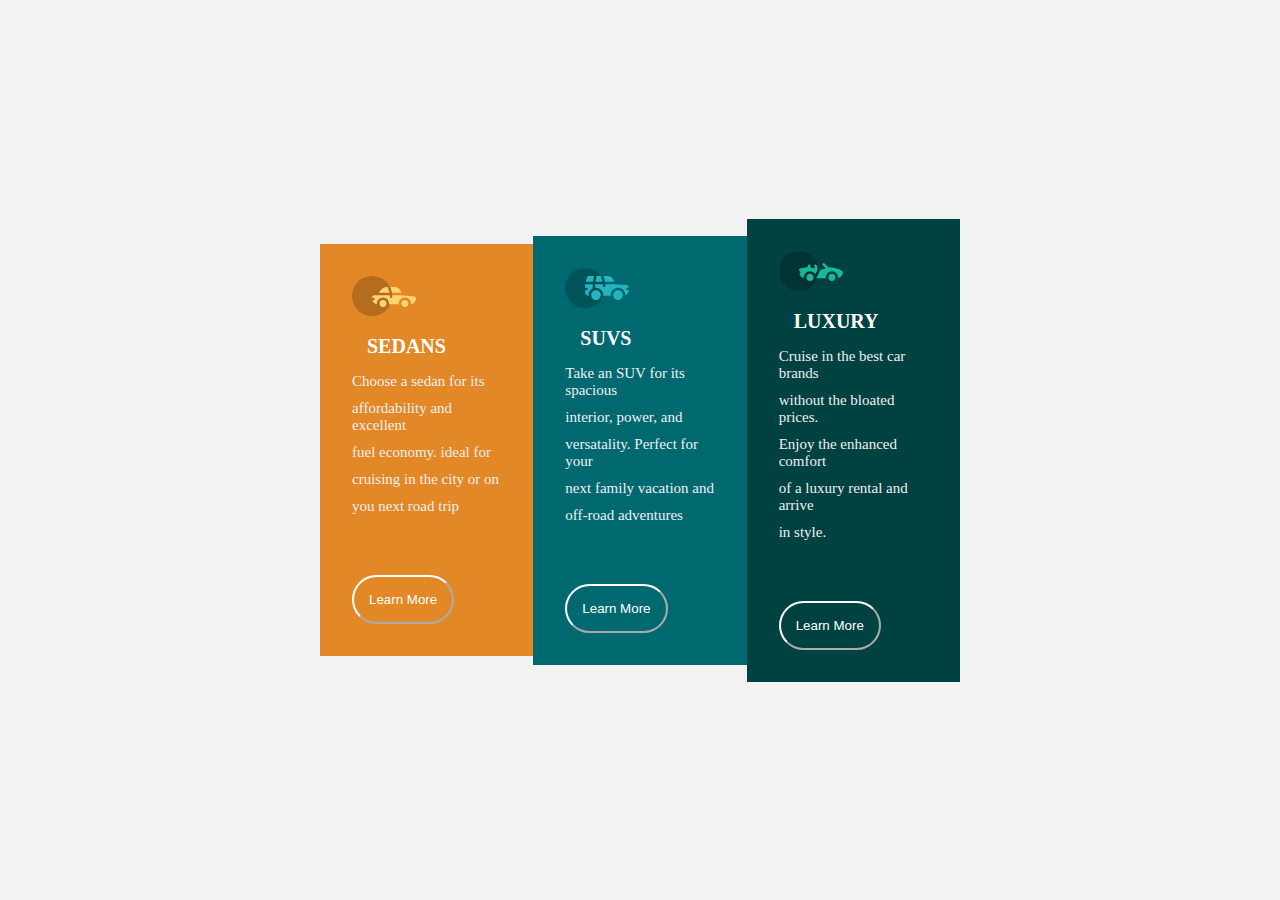
<file: index.html>
<!DOCTYPE html>
<html lang="en">
    <head>
        <meta charset="UTF-8">
        <meta http-equiv="X-UA-Compatible" content="IE=edge">
        <meta name="viewport" content="width=device-width, initial-scale=1.0">
        <title>FLEXBOX DESIGN</title>
        <link rel="stylesheet" href="style.css">
    </head>
    <body>
        <main>
            <div class="orange">
                <img src="img/icon-sedans.svg" alt="sedan logo">
                <h3>SEDANS</h3>
                <P>Choose a sedan for its</P>
                <p>affordability and excellent</p>
                <p>fuel economy. ideal for</p>
                <p>cruising in the city or on</p>
                <p>you next road trip</p>
                <button>Learn More</button>
            </div>
            <div class="blue">
                <img src="img/icon-suvs.svg" alt="SUVS logo">
                <h3>SUVS</h3>
                <P>Take an SUV for its spacious</P>
                <p>interior, power, and</p>
                <p>versatality. Perfect for your</p>
                <p>next family vacation and</p>
                <p>off-road adventures</p>
                <button>Learn More</button>
            </div>
            <div class="green">
                <img src="img/icon-luxury.svg" alt="LUXURY logo">
                <h3>LUXURY</h3>
                <P>Cruise in the best car brands</P>
                <p>without the bloated prices.</p>
                <p>Enjoy the enhanced comfort</p>
                <p>of a luxury rental and arrive</p>
                <p>in style.</p>
                <button>Learn More</button>
            </div>
        </main>
    </body>
</html>
</file>
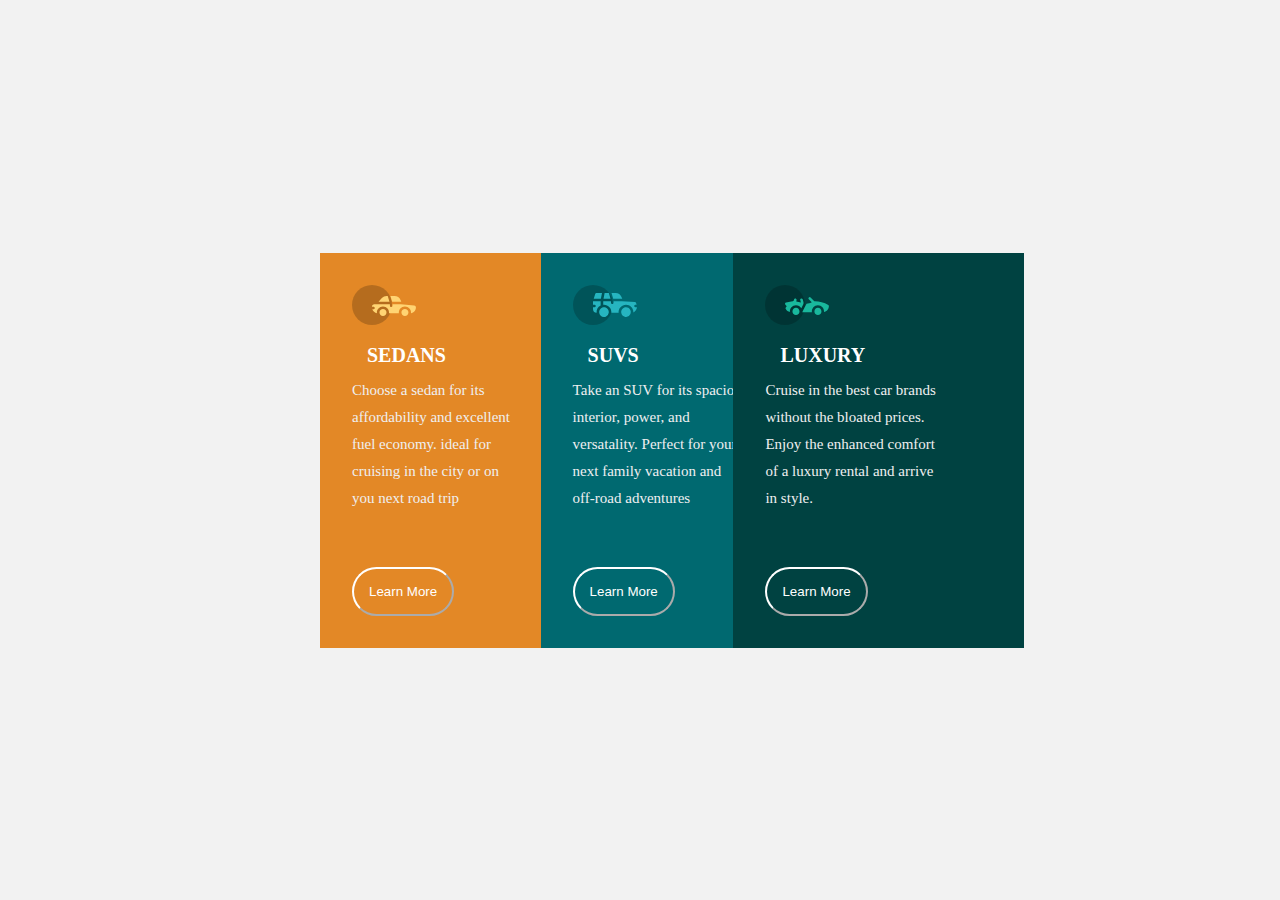
<file: grid.html>
<!DOCTYPE html>
<html lang="en">
    <head>
        <meta charset="UTF-8">
        <meta http-equiv="X-UA-Compatible" content="IE=edge">
        <meta name="viewport" content="width=device-width, initial-scale=1.0">
        <title>GRID LAYOUT</title>
        <link rel="stylesheet" href="grid.css">
    </head>
    <body>
        <main>
            <div class="orange">
                <img src="img/icon-sedans.svg" alt="sedan logo">
                <h3>SEDANS</h3>
                <P>Choose a sedan for its</P>
                <p>affordability and excellent</p>
                <p>fuel economy. ideal for</p>
                <p>cruising in the city or on</p>
                <p>you next road trip</p>
                <button>Learn More</button>
            </div>
            <div class="blue">
                <img src="img/icon-suvs.svg" alt="SUVS logo">
                <h3>SUVS</h3>
                <P>Take an SUV for its spacious</P>
                <p>interior, power, and</p>
                <p>versatality. Perfect for your</p>
                <p>next family vacation and</p>
                <p>off-road adventures</p>
                <button>Learn More</button>
            </div>
            <div class="green">
                <img src="img/icon-luxury.svg" alt="LUXURY logo">
                <h3>LUXURY</h3>
                <P>Cruise in the best car brands</P>
                <p>without the bloated prices.</p>
                <p>Enjoy the enhanced comfort</p>
                <p>of a luxury rental and arrive</p>
                <p>in style.</p>
                <button>Learn More</button>
            </div>
        </main>
    </body>
</html>
</file>
<file: style.css>
*{
    margin: 0;
    padding: 0;
    box-sizing: border-box;
}
body{
    background-color: hsl(0, 0%, 95%) ;
}
main{
    width: 50%;
    margin: auto;
    display: flex;
    flex-direction: row;
    justify-content: center;
    align-items: center;
    height: 100vh;
}
.orange{
    background-color: hsl(31, 77%, 52%);
    padding: 2em;
    width: 100%;
}
.orange h3{
    color: white;
    font-size: 20px;
    padding: 15px;
    font-weight: bold;
}
.orange p{
    color: rgb(239, 239, 240);
    font-size: 15px;
    padding-bottom: 10px;
}
.orange button{
    background-color:hsl(31, 77%, 52%) ;
    color: white;
    padding: 15px;
    border-radius: 50px;
    border-color: white;
    margin-top: 50px;
}
.blue{
    background-color: hsl(184, 100%, 22%);
    padding: 2em;
    width: 100%;
}
.blue h3{
    color: white;
    font-size: 20px;
    padding: 15px;
    font-weight: bold;

}
.blue p{
    color: rgb(239, 239, 240);
    font-size: 15px;
    padding-bottom: 10px;
}
.blue button{
    background-color:hsl(184, 100%, 22%) ;
    color: white;
    padding: 15px;
    border-radius: 50px;
    border-color: white;
    margin-top: 50px;
}
.green{
    background-color: hsl(179, 100%, 13%);
    padding: 2em;
    width: 100%;
}
.green h3{
    color: white;
    font-size: 20px;
    padding: 15px;
    font-weight: bold;

}
.green p{
    color: rgb(239, 239, 240);
    font-size: 15px;
    padding-bottom: 10px;
}
.green button{
    background-color:hsl(179, 100%, 13%) ;
    color: white;
    padding: 15px;
    border-radius: 50px;
    border-color: white;
    margin-top: 50px;
}
</file>
<file: grid.css>
*{
    margin: 0;
    padding: 0;
}
body{
    background-color: hsl(0, 0%, 95%) ;
    display: flex;
    place-items: center;
    min-height: 100vh ;
}
main{
    display: grid;
    grid-template-areas: 
    'a b c' 
    ;
    width: 50%;
    margin: auto;
}
main div{
    padding: 2em;
    text-align: justify;
}
.orange{
    background-color: hsl(31, 77%, 52%);
    padding: 2em;
    width: 100%;
    grid-area: a;
}
.orange h3{
    color: white;
    font-size: 20px;
    padding: 15px;
    font-weight: bold;
}
.orange p{
    color: rgb(239, 239, 240);
    font-size: 15px;
    padding-bottom: 10px;
}
.orange button{
    background-color:hsl(31, 77%, 52%) ;
    color: white;
    padding: 15px;
    border-radius: 50px;
    border-color: white;
    margin-top: 50px;
}
.blue{
    background-color: hsl(184, 100%, 22%);
    padding: 2em;
    width: 100%;
    grid-area: b;
}
.blue h3{
    color: white;
    font-size: 20px;
    padding: 15px;
    font-weight: bold;

}
.blue p{
    color: rgb(239, 239, 240);
    font-size: 15px;
    padding-bottom: 10px;
}
.blue button{
    background-color:hsl(184, 100%, 22%) ;
    color: white;
    padding: 15px;
    border-radius: 50px;
    border-color: white;
    margin-top: 50px;
}
.green{
    background-color: hsl(179, 100%, 13%);
    padding: 2em;
    width: 100%;
    grid-area: c;
}
.green h3{
    color: white;
    font-size: 20px;
    padding: 15px;
    font-weight: bold;

}
.green p{
    color: rgb(239, 239, 240);
    font-size: 15px;
    padding-bottom: 10px;
}
.green button{
    background-color:hsl(179, 100%, 13%) ;
    color: white;
    padding: 15px;
    border-radius: 50px;
    border-color: white;
    margin-top: 50px;
}
</file>
